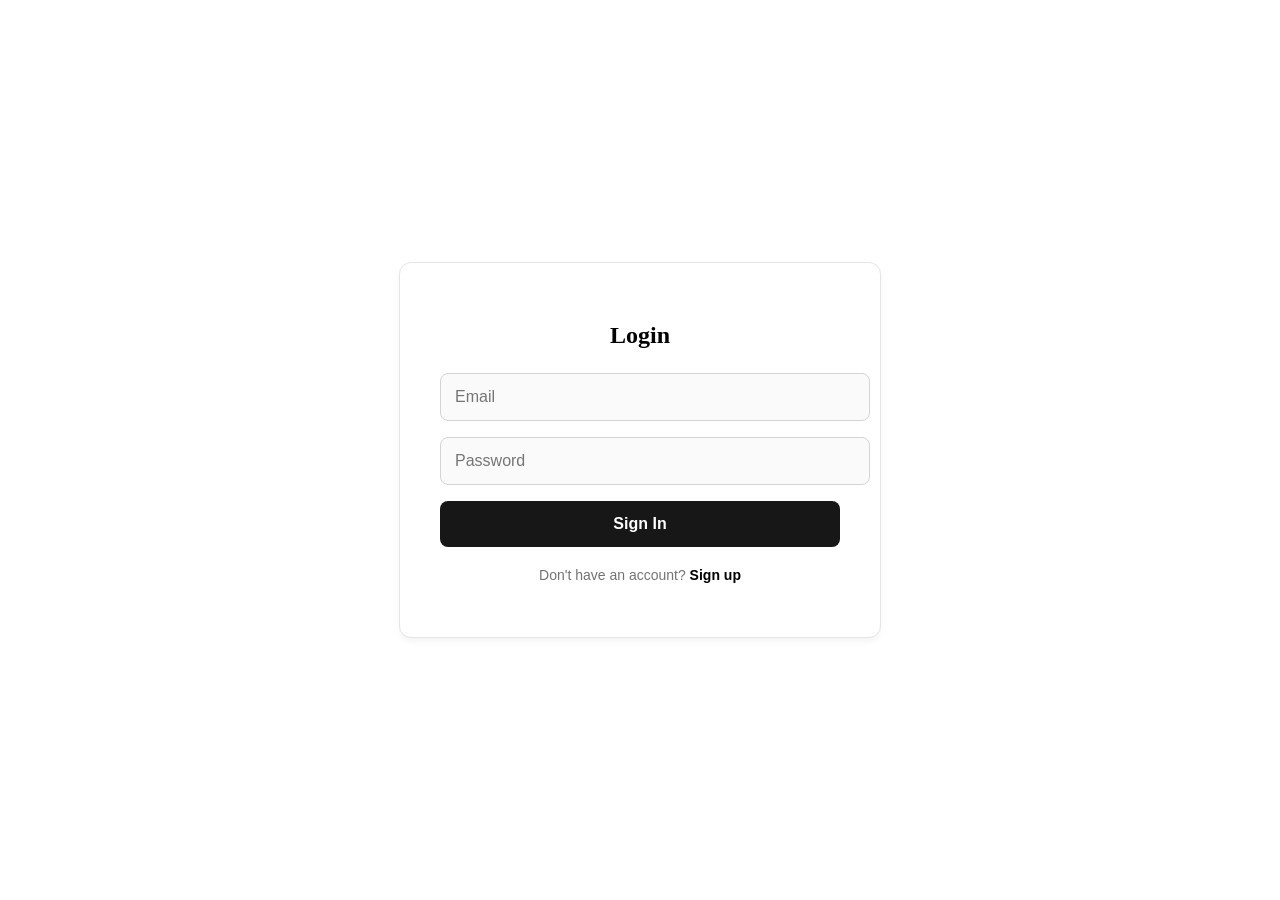
<file: templates/login.html>
<!DOCTYPE html>
<html lang="en">
<head>
    <meta charset="UTF-8">
    <title>Login - AI Assistant</title>
    <style>
        body {
            background-color: #ffffff;
            font-family: -apple-system, BlinkMacSystemFont, "Segoe UI", Roboto, sans-serif;
            margin: 0;
            display: flex;
            justify-content: center;
            align-items: center;
            height: 100vh;
            color: #171717;
        }

        .login-card {
            background: #ffffff;
            padding: 40px;
            border: 1px solid #e5e5e5;
            border-radius: 12px;
            width: 100%;
            max-width: 400px;
            box-shadow: 0 4px 6px -1px rgba(0, 0, 0, 0.05);
        }

        h2 {
            font-family: 'Georgia', serif;
            margin-bottom: 24px;
            text-align: center;
            color: #000;
        }

        form {
            display: flex;
            flex-direction: column;
            gap: 16px;
        }

        input {
            width: 100%;
            padding: 14px;
            border: 1px solid #d4d4d4;
            border-radius: 8px;
            font-size: 16px;
            background: #fafafa;
        }

        input:focus {
            outline: none;
            border-color: #171717;
        }

        button {
            background: #171717;
            color: #ffffff;
            padding: 14px;
            border: none;
            border-radius: 8px;
            font-size: 16px;
            font-weight: 600;
            cursor: pointer;
            transition: background 0.2s;
        }

        button:hover {
            background: #333;
        }

        p {
            text-align: center;
            margin-top: 20px;
            font-size: 14px;
            color: #737373;
        }

        a {
            color: #000;
            font-weight: 600;
            text-decoration: none;
        }
    </style>
</head>
<body>

<div class="login-card">
    <h2>Login</h2>
    <form method="POST">
        <input type="email" name="email" placeholder="Email" required>
        <input type="password" name="password" placeholder="Password" required>
        <button type="submit">Sign In</button>
    </form>
    <p>Don't have an account? <a href="/register">Sign up</a></p>
</div>

</body>
</html>
</file>
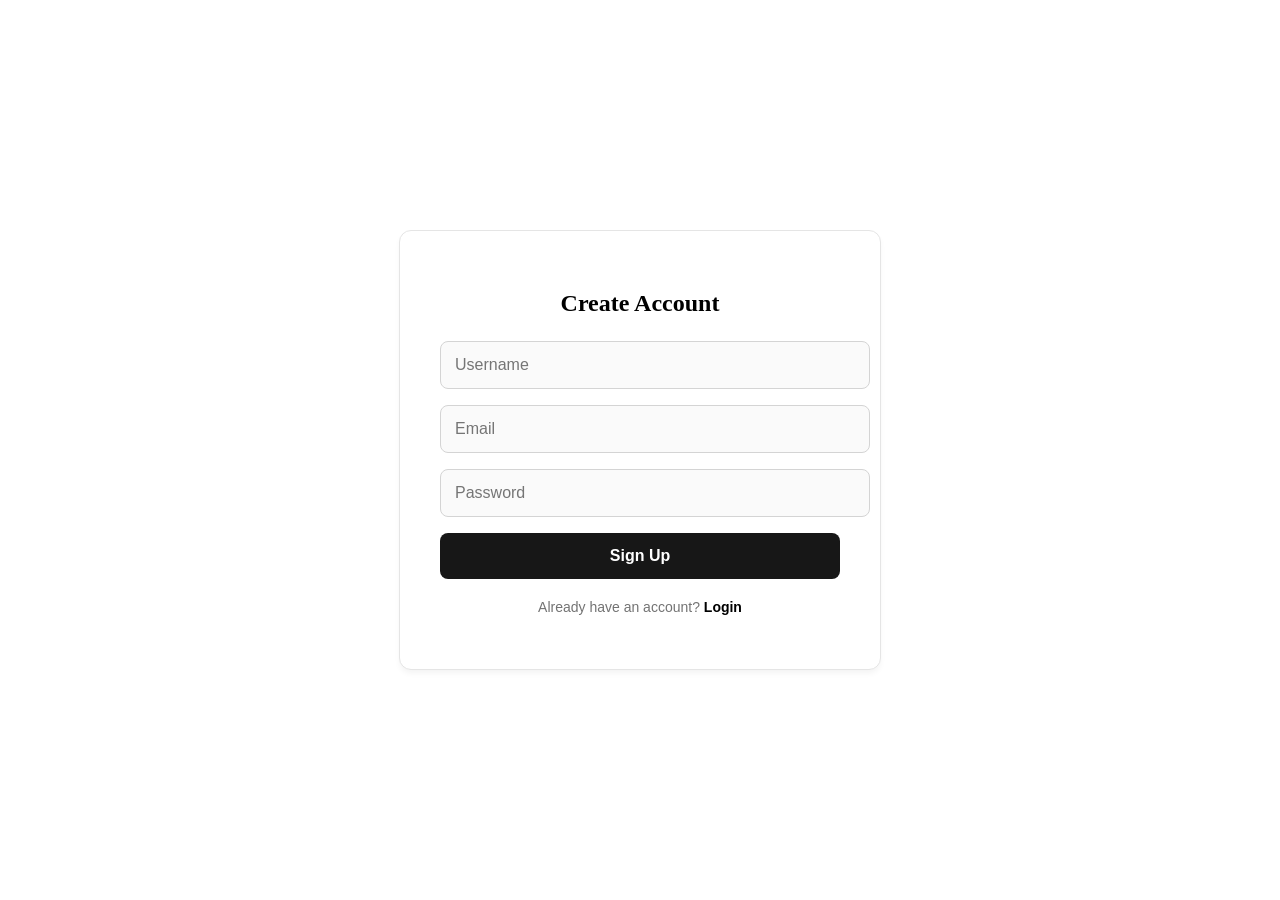
<file: templates/register.html>
<!DOCTYPE html>
<html lang="en">
<head>
    <meta charset="UTF-8">
    <title>Register - AI Assistant</title>
    <style>
        body {
            background-color: #ffffff;
            font-family: -apple-system, BlinkMacSystemFont, "Segoe UI", Roboto, sans-serif;
            margin: 0;
            display: flex;
            justify-content: center;
            align-items: center;
            height: 100vh;
            color: #171717;
        }

        .register-card {
            background: #ffffff;
            padding: 40px;
            border: 1px solid #e5e5e5;
            border-radius: 12px;
            width: 100%;
            max-width: 400px;
            box-shadow: 0 4px 6px -1px rgba(0, 0, 0, 0.05);
        }

        h2 {
            font-family: 'Georgia', serif;
            margin-bottom: 24px;
            text-align: center;
            color: #000;
        }

        form {
            display: flex;
            flex-direction: column;
            gap: 16px;
        }

        input {
            width: 100%;
            padding: 14px;
            border: 1px solid #d4d4d4;
            border-radius: 8px;
            font-size: 16px;
            background: #fafafa;
        }

        input:focus {
            outline: none;
            border-color: #171717;
        }

        button {
            background: #171717;
            color: #ffffff;
            padding: 14px;
            border: none;
            border-radius: 8px;
            font-size: 16px;
            font-weight: 600;
            cursor: pointer;
            transition: background 0.2s;
        }

        button:hover {
            background: #333;
        }

        p {
            text-align: center;
            margin-top: 20px;
            font-size: 14px;
            color: #737373;
        }

        a {
            color: #000;
            font-weight: 600;
            text-decoration: none;
        }
    </style>
</head>
<body>

<div class="register-card">
    <h2>Create Account</h2>
    <form method="POST">
        <input type="text" name="username" placeholder="Username" required>
        <input type="email" name="email" placeholder="Email" required>
        <input type="password" name="password" placeholder="Password" required>
        <button type="submit">Sign Up</button>
    </form>
    <p>Already have an account? <a href="/login">Login</a></p>
</div>

</body>
</html>
</file>
